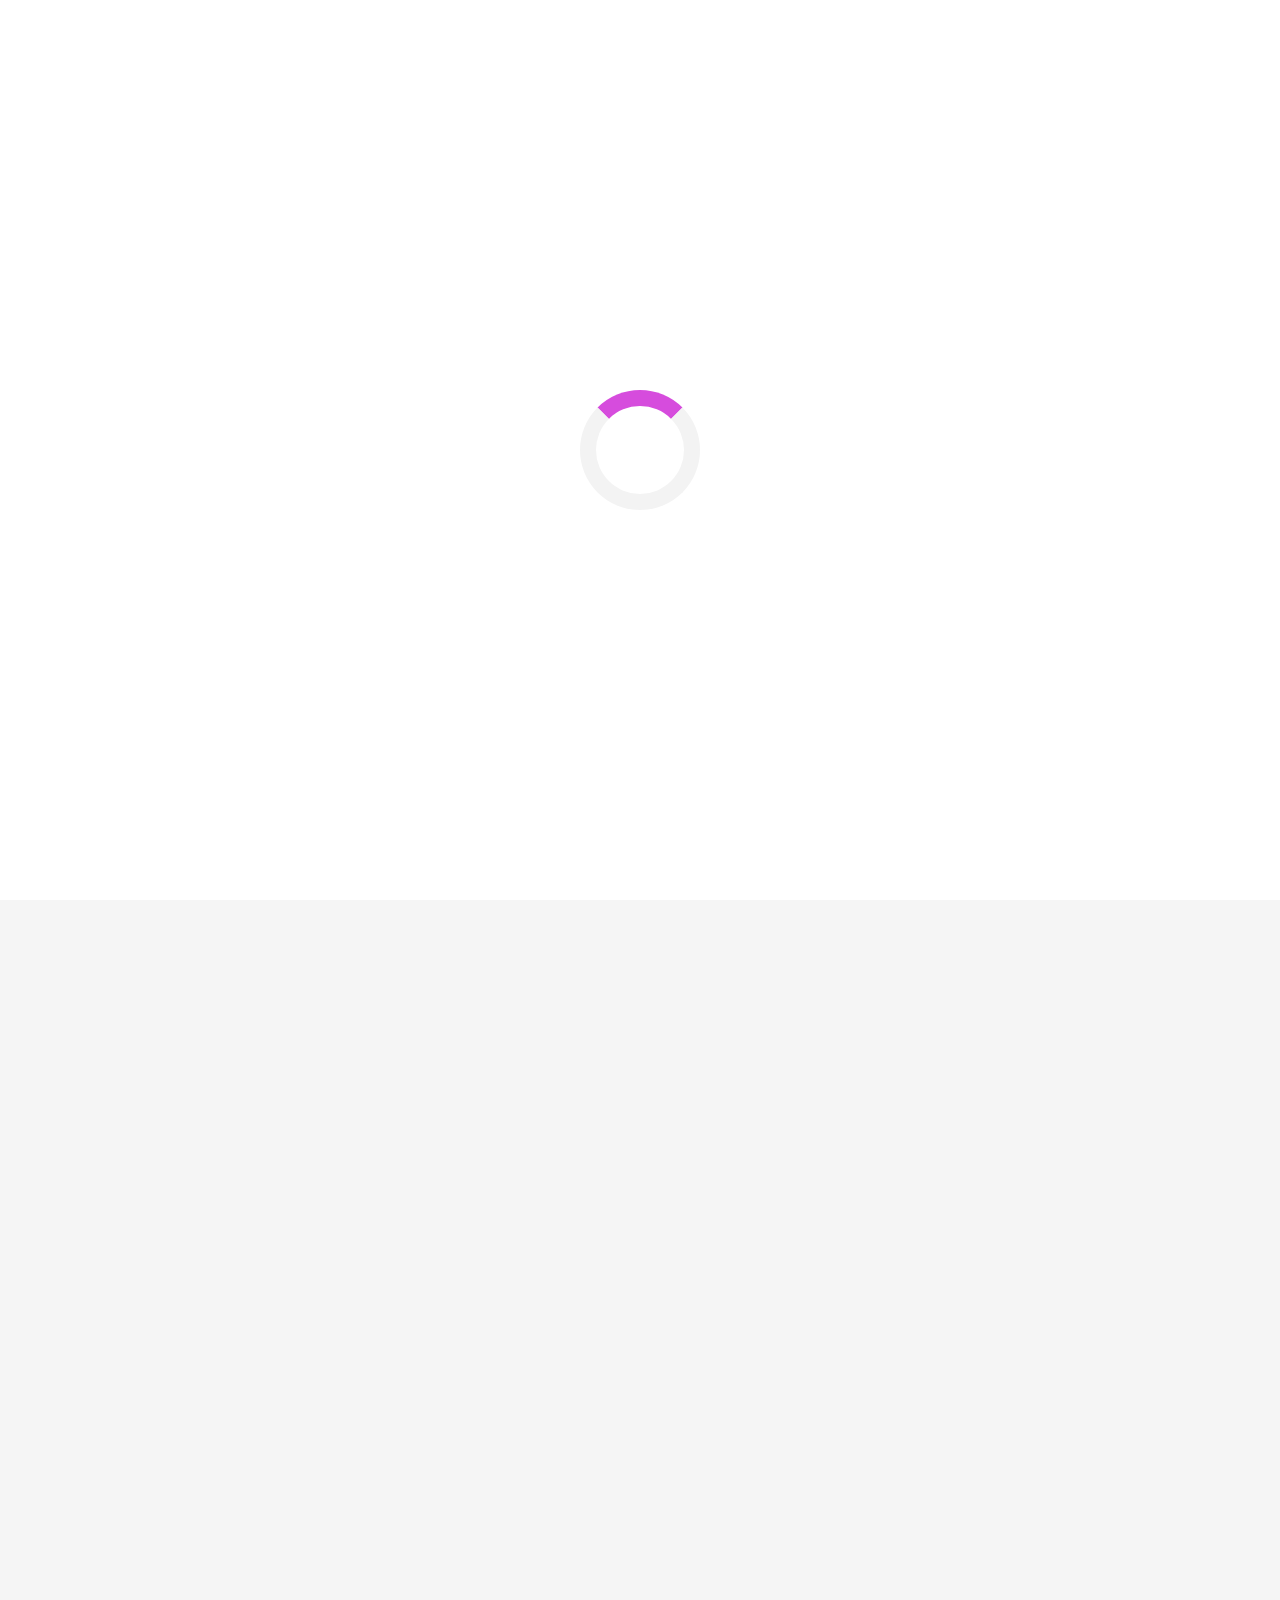
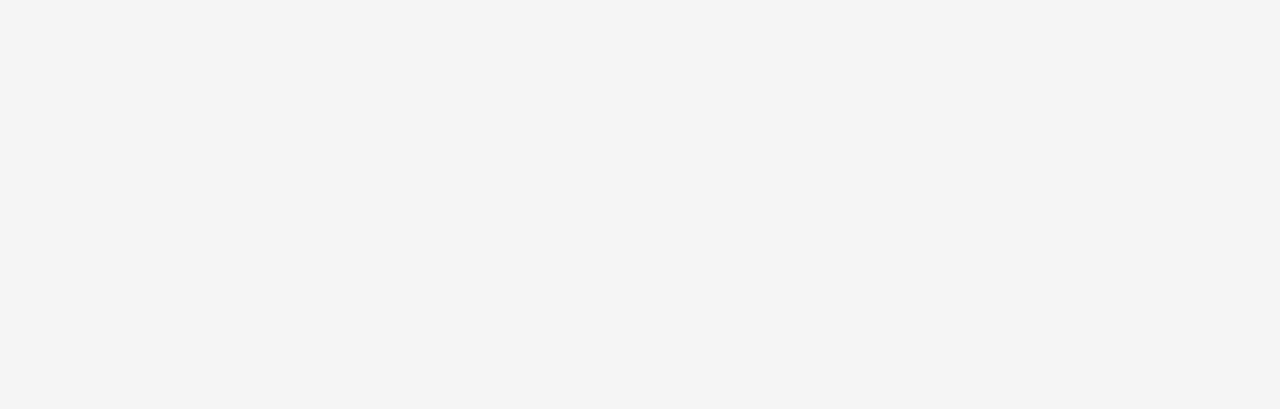
<file: index.html>
<!DOCTYPE html>
<html lang="en">
<head>
    <meta charset="UTF-8">
    <meta name="viewport" content="width=device-width, initial-scale=1.0">
    <link rel="stylesheet" href="./assets/css/style.css">
    <link rel="stylesheet" href="./assets/css/loader-styles.css">
    <title>OhMyFood</title>
    <link rel="stylesheet" href="https://cdnjs.cloudflare.com/ajax/libs/font-awesome/6.0.0-beta3/css/all.min.css">
    <link href="https://fonts.googleapis.com/icon?family=Material+Icons" rel="stylesheet">
    <link rel="stylesheet" href="https://fonts.googleapis.com/css2?family=Material+Symbols+Outlined:opsz,wght,FILL,GRAD@24,400,0,0">
    <link rel="apple-touch-icon" sizes="180x180" href="./assets/images/favicon_io%20(2)/apple-touch-icon.png">
    <link rel="icon" type="image/png" sizes="32x32" href="./assets/images/favicon_io%20(2)/favicon-32x32.png">
    <link rel="icon" type="image/png" sizes="16x16" href="./assets/images/favicon_io%20(2)/favicon-16x16.png">
    <link rel="manifest" href="./assets/images/favicon_io%20(2)/site.webmanifest">
</head>
<body class="loaded">
    <div class="loader-container">
        <div class="loader"></div>
    </div>
    <div class="main-content">
        <header>
            <h1>OhmyFood</h1>
        </header>
        <main>
            <div class="location">
                <i class="fas fa-map-marker-alt"></i>
                <span class="location-text">Paris, Belleville</span>
            </div>
            <section class="reservation">
                <h2 class="reservation">Réservez le menu qui <br>vous convient</h2>
                <p>Découvrez des restaurants d'exception, sélectionnés par nos soins.</p>
                <a href="#restaurants" class="explore-btn">Explorer nos restaurants</a>
            </section>
            <section class="fonctionnement">
                <h2>Fonctionnement</h2>
                <div class="buttons-container">
                    <button class="fonctionnement-btn">
                        <span class="num-icon">1</span>
                        <i class="material-icons icon">phone_iphone</i>
                        <span class="btn-text">Choisissez un restaurant</span>
                    </button>
                    <button class="fonctionnement-btn">
                        <span class="num-icon">2</span>
                        <i class="material-icons icon">format_list_bulleted</i>
                        <span class="btn-text">Composez votre menu</span>
                    </button>
                    <button class="fonctionnement-btn">
                        <span class="num-icon">3</span>
                        <i class="material-icons icon">storefront</i>
                        <span class="btn-text">Dégustez au restaurant</span>
                    </button>
                </div>
            </section>
            <section class="restaurants" id="restaurants">
                <h2>Restaurants</h2>
                <div class="cards">
                    <a href="./restaurants/menu1.html" class="card-link">
                        <div class="card">
                            <div class="new-badge">Nouveau</div>
                            <img src="./assets/images/restaurants/jay-wennington-N_Y88TWmGwA-unsplash.jpg" alt="Restaurant 1">
                            <div class="card-content">
                                <div class="text-container">
                                    <h3>La palette du goût</h3>
                                    <p>Ménilmontant</p>
                                </div>
                                <span class="like-icon"></span>
                            </div>
                        </div>
                    </a>
                    <a href="./restaurants/menu3.html" class="card-link">
                    <div class="card">
                        <div class="new-badge">Nouveau</div>
                        <img src="./assets/images/restaurants/stil-u2Lp8tXIcjw-unsplash.jpg" alt="Restaurant 2">
                        <div class="card-content">
                            <div class="text-container">
                                <h3>La note enchantée</h3>
                                <p>Charonne</p>
                            </div>
                            <span class="like-icon"></span>
                        </div>
                    </div>
                    </a>
                    <a href="./restaurants/menu4.html" class="card-link">
                    <div class="card">
                        <img src="./assets/images/restaurants/toa-heftiba-DQKerTsQwi0-unsplash.jpg" alt="Restaurant 1">
                        <div class="card-content">
                            <div class="text-container">
                                <h3>A la française</h3>
                                <p>Cité Rouge</p>
                            </div>
                            <span class="like-icon"></span>
                        </div>
                    </div>
                    </a>
                    <a href="./restaurants/menu2.html" class="card-link">
                    <div class="card">
                        <img src="./assets/images/restaurants/louis-hansel-shotsoflouis-qNBGVyOCY8Q-unsplash.jpg" alt="Restaurant 1">
                        <div class="card-content">
                            <div class="text-container">
                                <h3>Le dèlice des sens</h3>
                                <p>Folie-Méricourt</p>
                            </div>
                            <span class="like-icon"></span>
                        </div>
                    </div>
                    </a>
                </div>
            </section>
        </main>
        <footer class="site-footer">
            <h4>ohmyfood</h4>
            <div class="footer-links">
                <div class="footer-link">
                    <span class="material-symbols-outlined">restaurant</span>
                    <a href="#">Proposer un restaurant</a>
                </div>
                <div class="footer-link">
                    <span class="material-symbols-outlined">handshake</span>
                    <a href="#">Devenir partenaire</a>
                </div>
                <a href="#">Mentions légales</a>
                <a href="mailto:contact@ohmyfood.com">Contact</a>
            </div>
        </footer>
    </div>
</body>
</html>
</file>
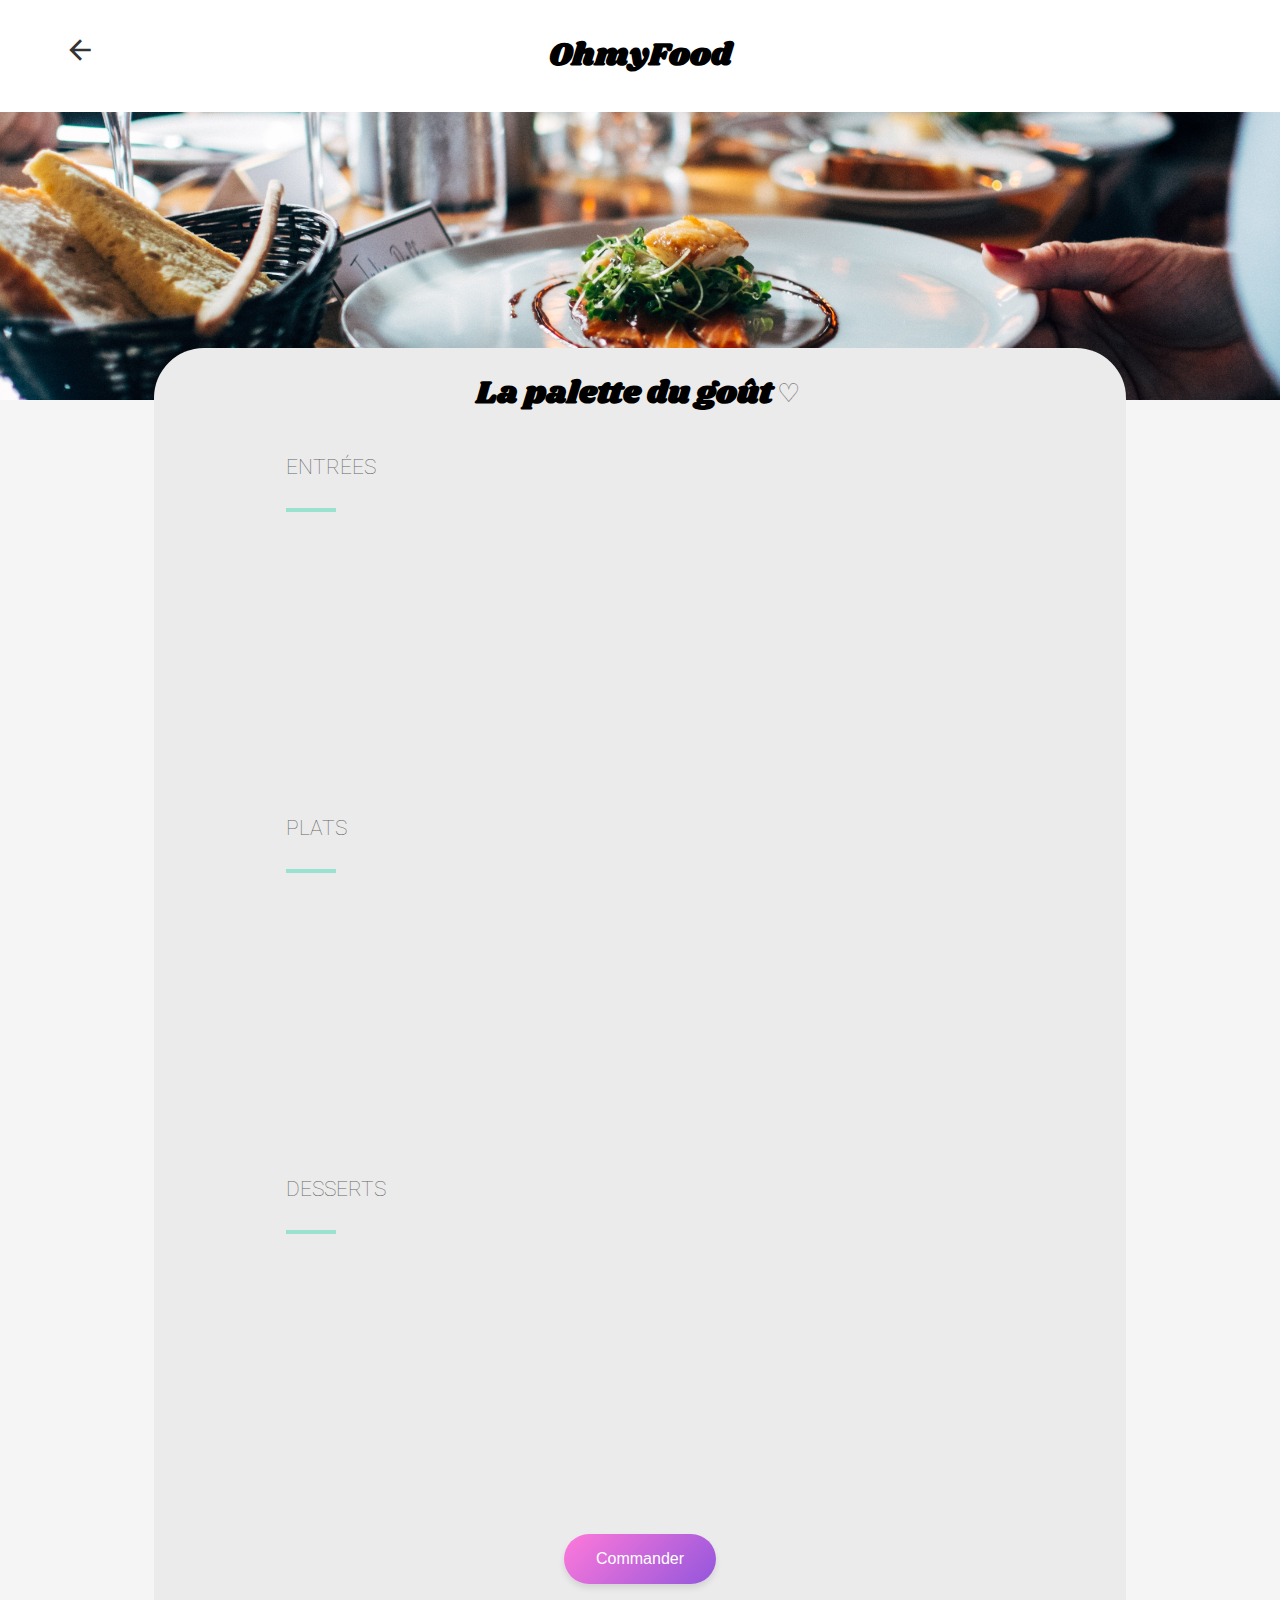
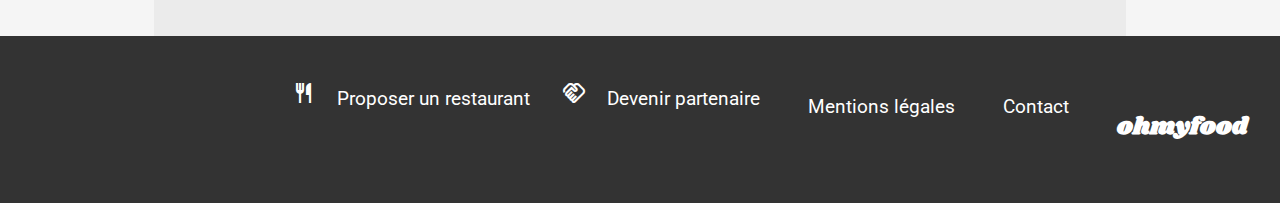
<file: restaurants/menu1.html>
<!DOCTYPE html>
<html lang="en">
<head>
    <meta charset="UTF-8">
    <meta name="viewport" content="width=device-width, initial-scale=1.0">
    <link rel="stylesheet" href="../assets/css/menu-styles.css">
    <title>OhMyFood - La palette du goût</title>
    <link rel="stylesheet" href="https://cdnjs.cloudflare.com/ajax/libs/font-awesome/6.0.0-beta3/css/all.min.css">
    <link href="https://fonts.googleapis.com/icon?family=Material+Icons" rel="stylesheet">
    <link rel="stylesheet" href="https://fonts.googleapis.com/css2?family=Material+Symbols+Outlined:opsz,wght,FILL,GRAD@24,400,0,0">
    <link rel="apple-touch-icon" sizes="180x180" href="../assets/images/favicon_io%20(2)/apple-touch-icon.png">
    <link rel="icon" type="image/png" sizes="32x32" href="../assets/images/favicon_io%20(2)/favicon-32x32.png">
    <link rel="icon" type="image/png" sizes="16x16" href="../assets/images/favicon_io%20(2)/favicon-16x16.png">
    <link rel="manifest" href="../assets/images/favicon_io%20(2)/site.webmanifest">
</head>
<body>
    <header class="header-container">
        <a href="../index.html" class="back-arrow">
            <span class="material-icons">arrow_back</span>
        </a>
        <h1>OhmyFood</h1>
    </header>
    <main>
        <div class="image-menu">
            <img src="../assets/images/restaurants/jay-wennington-N_Y88TWmGwA-unsplash.jpg" alt="Restaurant 2">
        </div>
        <section class="menu-section">
            <div class="title">
                <h2>La palette du goût</h2>
                <span class="like-icon"></span>
            </div>
            <!-- Entrées -->
            <section class="menu-category">
                <h3>Entrées</h3>
                <div class="underline"></div>
                <div class="menu-items">
                    <div class="menu-item">
                        <div class="menu-description">
                            <h4 class="item-title">Fricassée d'escargots</h4>
                            <p class="item-description">Au piment d'Espelette</p>
                        </div>
                        <p class="item-price">25€</p>
                        <div class="box-check">
                            <i class="fas fa-check"></i>
                        </div>
                    </div>
                    <div class="menu-item">
                        <div class="menu-description">
                            <h4 class="item-title">Foie gras de canard mi-cuit</h4>
                            <p class="item-description">Et ses copeaux de truffe noire</p>
                        </div>
                        <p class="item-price">35€</p>
                        <div class="box-check">
                            <i class="fas fa-check"></i>
                        </div>
                    </div>
                    <div class="menu-item">
                        <div class="menu-description">
                            <h4 class="item-title">Œuf au plat</h4>
                            <p class="item-description">Assaisonné à la truffe sur lit de caviar</p>
                        </div>
                        <p class="item-price">20€</p>
                        <div class="box-check">
                            <i class="fas fa-check"></i>
                        </div>
                    </div>
                </div>
            </section>
            
            <!-- Plats -->
            <section class="menu-category">
                <h3>Plats</h3>
                <div class="underline"></div>
                <div class="menu-items">
                    <div class="menu-item">
                        <div class="menu-description">
                            <h4 class="item-title">Filet de bœuf aux herbes</h4>
                            <p class="item-description">Accompagné de sa ribambelle de légumes</p>
                        </div>
                        <p class="item-price">40€</p>
                        <div class="box-check">
                            <i class="fas fa-check"></i>
                        </div>
                    </div>
                    <div class="menu-item">
                        <div class="menu-description">
                            <h4 class="item-title">Parmentier de queue de bœuf</h4>
                            <p class="item-description">À la truffe noire sur sa purée de panais</p>
                        </div>
                        <p class="item-price">35€</p>
                        <div class="box-check">
                            <i class="fas fa-check"></i>
                        </div>
                    </div>
                    <div class="menu-item">
                        <div class="menu-description">
                            <h4 class="item-title">Filet de turbot</h4>
                            <p class="item-description">Aux agrumes</p>
                        </div>
                        <p class="item-price">44€</p>
                        <div class="box-check">
                            <i class="fas fa-check"></i>
                        </div>
                    </div>
                </div>
            </section>
            
            <!-- Desserts -->
            <section class="menu-category">
                <h3>Desserts</h3>
                <div class="underline"></div>
                <div class="menu-items">
                    <div class="menu-item">
                        <div class="menu-description">
                            <h4 class="item-title">Paris-Brest</h4>
                            <p class="item-description">Revisité</p>
                        </div>
                        <p class="item-price">18€</p>
                        <div class="box-check">
                            <i class="fas fa-check"></i>
                        </div>
                    </div>
                    <div class="menu-item">
                        <div class="menu-description">
                            <h4 class="item-title">Macaron au chocolat d'exception</h4>
                            <p class="item-description">Et glace à la vanille de Madagascar</p>
                        </div>
                        <p class="item-price">22€</p>
                        <div class="box-check">
                            <i class="fas fa-check"></i>
                        </div>
                    </div>
                    <div class="menu-item">
                        <div class="menu-description">
                            <h4 class="item-title">Mousse au chocolat</h4>
                            <p class="item-description">Au piment d'Espelette et à la truffe noire</p>
                        </div>
                        <p class="item-price">23€</p>
                        <div class="box-check">
                            <i class="fas fa-check"></i>
                        </div>
                    </div>
                </div>
            </section>
            <div class="button-comand">
                <button class="explore-btn">Commander</button>
            </div>
        </section>
    </main>
    <footer class="site-footer">
        <h4>ohmyfood</h4>
        <div class="footer-links">
            <div class="footer-link">
                <span class="material-symbols-outlined">restaurant</span>
                <a href="#">Proposer un restaurant</a>
            </div>
            <div class="footer-link">
                <span class="material-symbols-outlined">handshake</span>
                <a href="#">Devenir partenaire</a>
            </div>
            <a href="#">Mentions légales</a>
            <a href="mailto:contact@ohmyfood.com">Contact</a>
        </div>
    </footer>
</body>
</html>
</file>
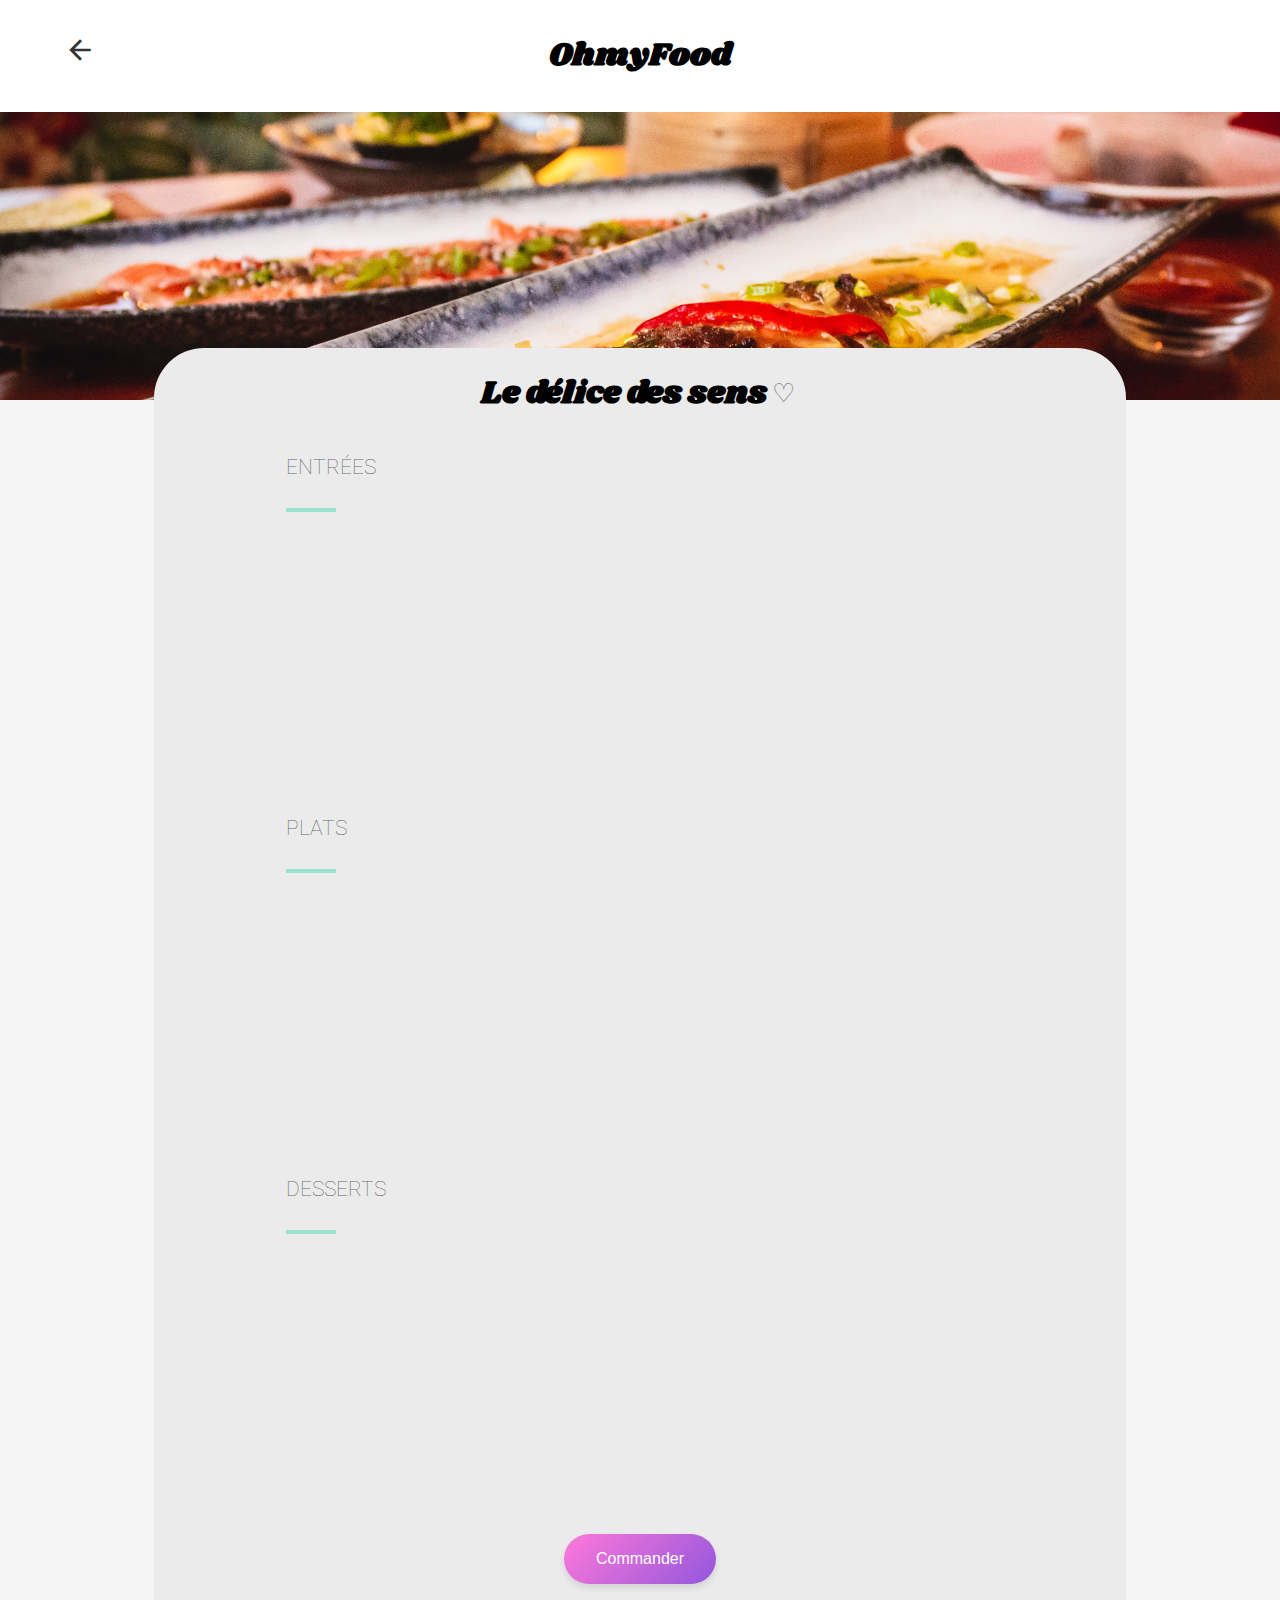
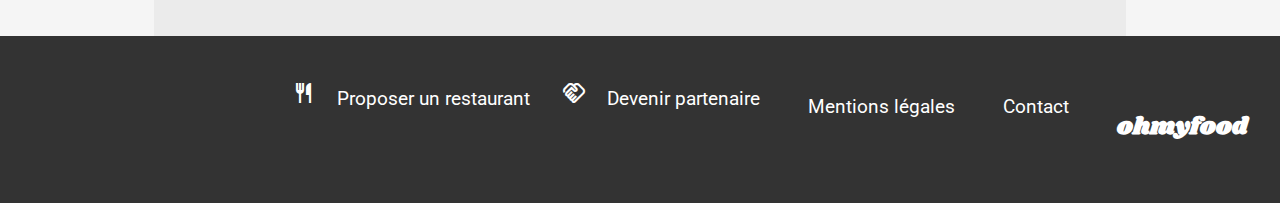
<file: restaurants/menu2.html>
<!DOCTYPE html>
<html lang="en">
<head>
    <meta charset="UTF-8">
    <meta name="viewport" content="width=device-width, initial-scale=1.0">
    <link rel="stylesheet" href="../assets/css/menu-styles.css">
    <title>OhMyFood - Le délice des sens</title>
    <link rel="stylesheet" href="https://cdnjs.cloudflare.com/ajax/libs/font-awesome/6.0.0-beta3/css/all.min.css">
    <link href="https://fonts.googleapis.com/icon?family=Material+Icons" rel="stylesheet">
    <link rel="stylesheet" href="https://fonts.googleapis.com/css2?family=Material+Symbols+Outlined:opsz,wght,FILL,GRAD@24,400,0,0">
    <link rel="apple-touch-icon" sizes="180x180" href="../assets/images/favicon_io%20(2)/apple-touch-icon.png">
    <link rel="icon" type="image/png" sizes="32x32" href="../assets/images/favicon_io%20(2)/favicon-32x32.png">
    <link rel="icon" type="image/png" sizes="16x16" href="../assets/images/favicon_io%20(2)/favicon-16x16.png">
    <link rel="manifest" href="../assets/images/favicon_io%20(2)/site.webmanifest">
</head>
<body>
    <header class="header-container">
        <a href="../index.html" class="back-arrow">
            <span class="material-icons">arrow_back</span>
        </a>
        <h1>OhmyFood</h1>
    </header>
    <main>
        <div class="image-menu">
            <img src="../assets/images/restaurants/louis-hansel-shotsoflouis-qNBGVyOCY8Q-unsplash.jpg" alt="Restaurant 2">
        </div>
        <section class="menu-section">
            <div class="title">
                <h2>Le délice des sens</h2>
                <span class="like-icon"></span>
            </div>
            <!-- Entrées -->
            <section class="menu-category">
                <h3>Entrées</h3>
                <div class="underline"></div>
                <div class="menu-items">
                    <div class="menu-item">
                        <div class="menu-description">
                            <h4 class="item-title">Tartare de thon</h4>
                            <p class="item-description">Assaisonné au yuzu</p>
                        </div>
                        <p class="item-price">25€</p>
                        <div class="box-check">
                            <i class="fas fa-check"></i>
                        </div>
                    </div>
                    <div class="menu-item">
                        <div class="menu-description">
                            <h4 class="item-title">Bouchée de homard croustillant</h4>
                            <p class="item-description">Et sa farandole de petits légumes</p>
                        </div>
                        <p class="item-price">35€</p>
                        <div class="box-check">
                            <i class="fas fa-check"></i>
                        </div>
                    </div>
                    <div class="menu-item">
                        <div class="menu-description">
                            <h4 class="item-title">Velouté de cèpes</h4>
                            <p class="item-description">Aux truffes</p>
                        </div>
                        <p class="item-price">20€</p>
                        <div class="box-check">
                            <i class="fas fa-check"></i>
                        </div>
                    </div>
                </div>
            </section>
            
            <!-- Plats -->
            <section class="menu-category">
                <h3>Plats</h3>
                <div class="underline"></div>
                <div class="menu-items">
                    <div class="menu-item">
                        <div class="menu-description">
                            <h4 class="item-title">Poulet rôti aux herbes de Provence</h4>
                            <p class="item-description">Et sa crème de truffe</p>
                        </div>
                        <p class="item-price">40€</p>
                        <div class="box-check">
                            <i class="fas fa-check"></i>
                        </div>
                    </div>
                    <div class="menu-item">
                        <div class="menu-description">
                            <h4 class="item-title">Langouste rôtie</h4>
                            <p class="item-description">Et ses légumes de saison</p>
                        </div>
                        <p class="item-price">35€</p>
                        <div class="box-check">
                            <i class="fas fa-check"></i>
                        </div>
                    </div>
                    <div class="menu-item">
                        <div class="menu-description">
                            <h4 class="item-title">Côte de bœuf Angus</h4>
                            <p class="item-description">Et sa purée de panais</p>
                        </div>
                        <p class="item-price">44€</p>
                        <div class="box-check">
                            <i class="fas fa-check"></i>
                        </div>
                    </div>
                </div>
            </section>
            
            <!-- Desserts -->
            <section class="menu-category">
                <h3>Desserts</h3>
                <div class="underline"></div>
                <div class="menu-items">
                    <div class="menu-item">
                        <div class="menu-description">
                            <h4 class="item-title">Farandole de desserts</h4>
                            <p class="item-description">Du chef</p>
                        </div>
                        <p class="item-price">18€</p>
                        <div class="box-check">
                            <i class="fas fa-check"></i>
                        </div>
                    </div>
                    <div class="menu-item">
                        <div class="menu-description">
                            <h4 class="item-title">Crème brulée</h4>
                            <p class="item-description">Revisitée</p>
                        </div>
                        <p class="item-price">22€</p>
                        <div class="box-check">
                            <i class="fas fa-check"></i>
                        </div>
                    </div>
                    <div class="menu-item">
                        <div class="menu-description">
                            <h4 class="item-title">Tiramisu</h4>
                            <p class="item-description">À la noisette</p>
                        </div>
                        <p class="item-price">23€</p>
                        <div class="box-check">
                            <i class="fas fa-check"></i>
                        </div>
                    </div>
                </div>
            </section>
            <div class="button-comand">
                <button class="explore-btn">Commander</button>
            </div>
        </section>
    </main>
    <footer class="site-footer">
        <h4>ohmyfood</h4>
        <div class="footer-links">
            <div class="footer-link">
                <span class="material-symbols-outlined">restaurant</span>
                <a href="#">Proposer un restaurant</a>
            </div>
            <div class="footer-link">
                <span class="material-symbols-outlined">handshake</span>
                <a href="#">Devenir partenaire</a>
            </div>
            <a href="#">Mentions légales</a>
            <a href="mailto:contact@ohmyfood.com">Contact</a>
        </div>
    </footer>
</body>
</html>
</file>
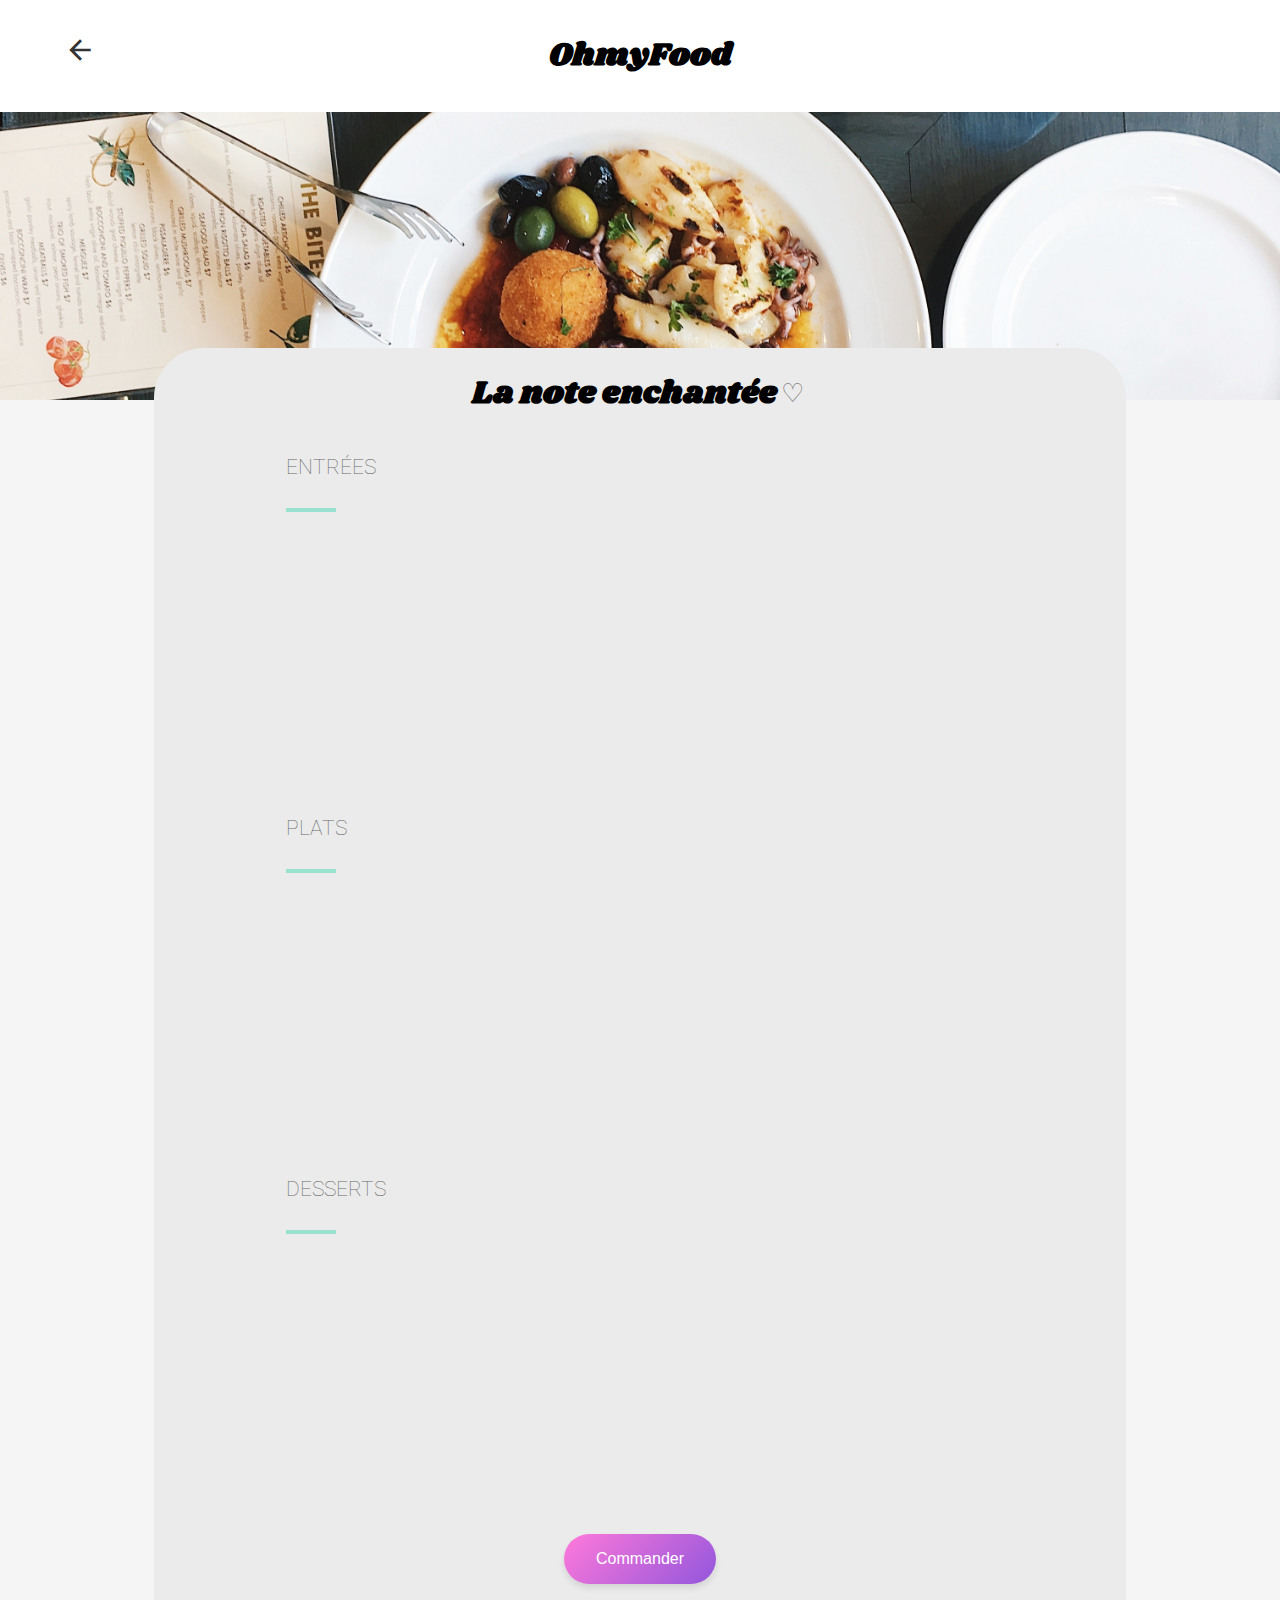
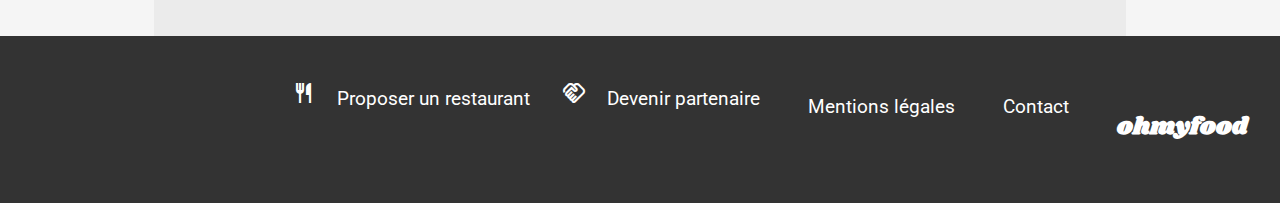
<file: restaurants/menu3.html>
<!DOCTYPE html>
<html lang="en">
<head>
    <meta charset="UTF-8">
    <meta name="viewport" content="width=device-width, initial-scale=1.0">
    <link rel="stylesheet" href="../assets/css/menu-styles.css">
    <title>OhMyFood - La note enchantée</title>
    <link rel="stylesheet" href="https://cdnjs.cloudflare.com/ajax/libs/font-awesome/6.0.0-beta3/css/all.min.css">
    <link href="https://fonts.googleapis.com/icon?family=Material+Icons" rel="stylesheet">
    <link rel="stylesheet" href="https://fonts.googleapis.com/css2?family=Material+Symbols+Outlined:opsz,wght,FILL,GRAD@24,400,0,0">
    <link rel="apple-touch-icon" sizes="180x180" href="../assets/images/favicon_io%20(2)/apple-touch-icon.png">
    <link rel="icon" type="image/png" sizes="32x32" href="../assets/images/favicon_io%20(2)/favicon-32x32.png">
    <link rel="icon" type="image/png" sizes="16x16" href="../assets/images/favicon_io%20(2)/favicon-16x16.png">
    <link rel="manifest" href="../assets/images/favicon_io%20(2)/site.webmanifest">
</head>
<body>
    <header class="header-container">
        <a href="../index.html" class="back-arrow">
            <span class="material-icons">arrow_back</span>
        </a>
        <h1>OhmyFood</h1>
    </header>
    <main>
        <div class="image-menu">
            <img src="../assets/images/restaurants/stil-u2Lp8tXIcjw-unsplash.jpg" alt="Restaurant 3">
        </div>
        <section class="menu-section">
            <div class="title">
                <h2>La note enchantée</h2>
                <span class="like-icon"></span>
            </div>
            <!-- Entrées -->
            <section class="menu-category">
                <h3>Entrées</h3>
                <div class="underline"></div>
                <div class="menu-items">
                    <div class="menu-item">
                        <div class="menu-description">
                            <h4 class="item-title">Ravioles de foie gras</h4>
                            <p class="item-description">Accompagnées de leur crème à la truffe</p>
                        </div>
                        <p class="item-price">25€</p>
                        <div class="box-check">
                            <i class="fas fa-check"></i>
                        </div>
                    </div>
                    <div class="menu-item">
                        <div class="menu-description">
                            <h4 class="item-title">Oeuf parfait</h4>
                            <p class="item-description">Et ses éclats de truffe noire</p>
                        </div>
                        <p class="item-price">35€</p>
                        <div class="box-check">
                            <i class="fas fa-check"></i>
                        </div>
                    </div>
                    <div class="menu-item">
                        <div class="menu-description">
                            <h4 class="item-title">Salade de langoustines</h4>
                            <p class="item-description">Sur lit de jeunes pousses</p>
                        </div>
                        <p class="item-price">20€</p>
                        <div class="box-check">
                            <i class="fas fa-check"></i>
                        </div>
                    </div>
                </div>
            </section>
            
            <!-- Plats -->
            <section class="menu-category">
                <h3>Plats</h3>
                <div class="underline"></div>
                <div class="menu-items">
                    <div class="menu-item">
                        <div class="menu-description">
                            <h4 class="item-title">Risotto aux cèpes</h4>
                            <p class="item-description">Parfumé à l'huile de truffe</p>
                        </div>
                        <p class="item-price">40€</p>
                        <div class="box-check">
                            <i class="fas fa-check"></i>
                        </div>
                    </div>
                    <div class="menu-item">
                        <div class="menu-description">
                            <h4 class="item-title">Lotte en croûte d'herbes</h4>
                            <p class="item-description">Servie avec une purée de carottes</p>
                        </div>
                        <p class="item-price">35€</p>
                        <div class="box-check">
                            <i class="fas fa-check"></i>
                        </div>
                    </div>
                    <div class="menu-item">
                        <div class="menu-description">
                            <h4 class="item-title">Magret de canard</h4>
                            <p class="item-description">Avec sa sauce au miel et thym</p>
                        </div>
                        <p class="item-price">44€</p>
                        <div class="box-check">
                            <i class="fas fa-check"></i>
                        </div>
                    </div>
                </div>
            </section>
            
            <!-- Desserts -->
            <section class="menu-category">
                <h3>Desserts</h3>
                <div class="underline"></div>
                <div class="menu-items">
                    <div class="menu-item">
                        <div class="menu-description">
                            <h4 class="item-title">Fondant au chocolat</h4>
                            <p class="item-description">Avec son cœur coulant</p>
                        </div>
                        <p class="item-price">18€</p>
                        <div class="box-check">
                            <i class="fas fa-check"></i>
                        </div>
                    </div>
                    <div class="menu-item">
                        <div class="menu-description">
                            <h4 class="item-title">Panna cotta aux fruits rouges</h4>
                            <p class="item-description">Et sa compotée de framboises</p>
                        </div>
                        <p class="item-price">22€</p>
                        <div class="box-check">
                            <i class="fas fa-check"></i>
                        </div>
                    </div>
                    <div class="menu-item">
                        <div class="menu-description">
                            <h4 class="item-title">Cheesecake au citron</h4>
                            <p class="item-description">Et son coulis de fruits exotiques</p>
                        </div>
                        <p class="item-price">23€</p>
                        <div class="box-check">
                            <i class="fas fa-check"></i>
                        </div>
                    </div>
                </div>
            </section>
            <div class="button-comand">
                <button class="explore-btn">Commander</button>
            </div>
        </section>
    </main>
    <footer class="site-footer">
        <h4>ohmyfood</h4>
        <div class="footer-links">
            <div class="footer-link">
                <span class="material-symbols-outlined">restaurant</span>
                <a href="#">Proposer un restaurant</a>
            </div>
            <div class="footer-link">
                <span class="material-symbols-outlined">handshake</span>
                <a href="#">Devenir partenaire</a>
            </div>
            <a href="#">Mentions légales</a>
            <a href="mailto:contact@ohmyfood.com">Contact</a>
        </div>
    </footer>
</body>
</html>
</file>
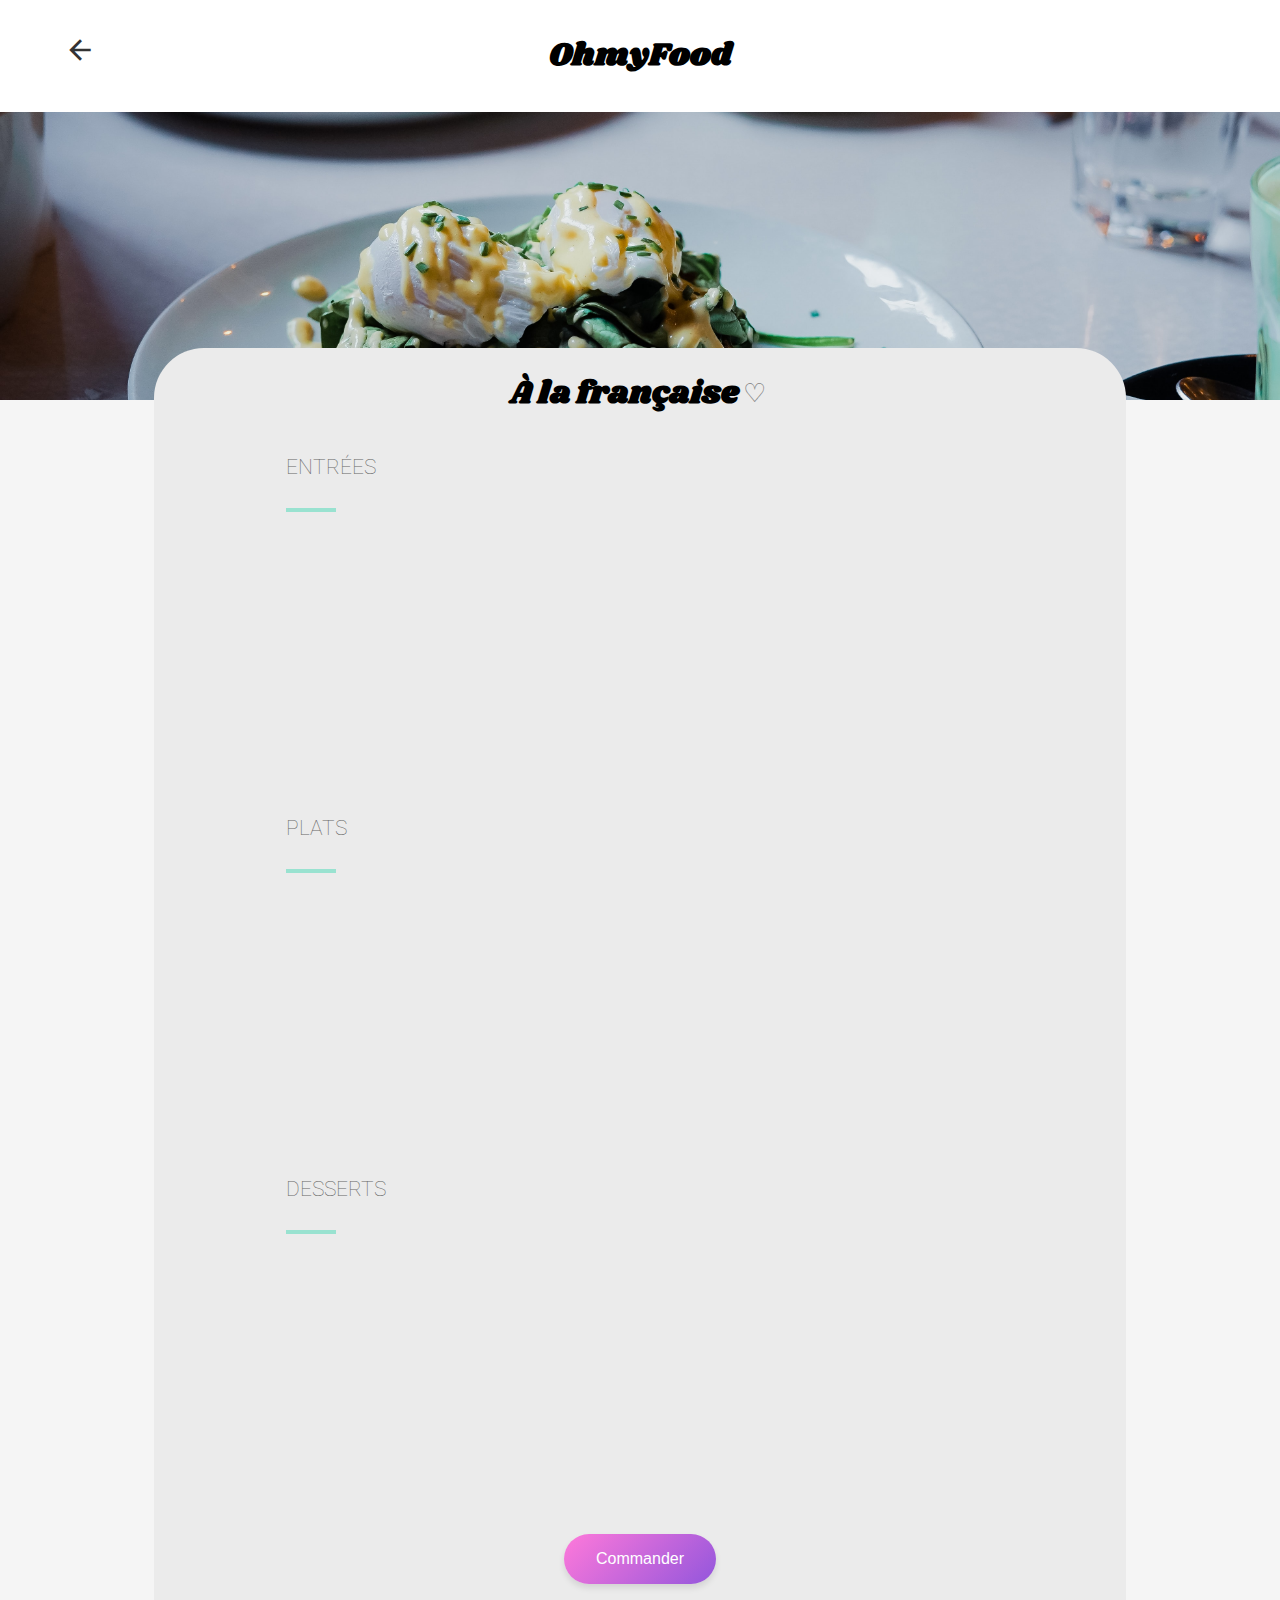
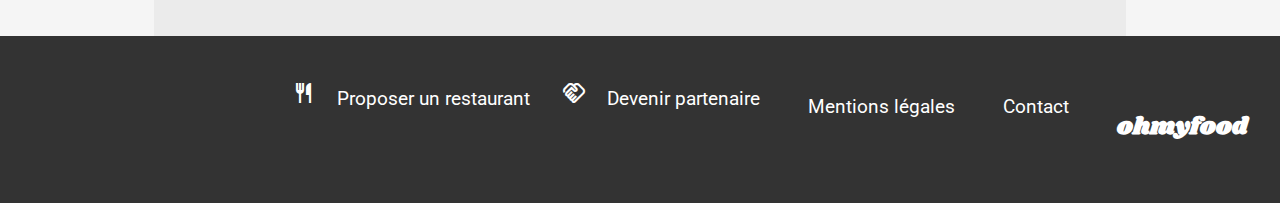
<file: restaurants/menu4.html>
<!DOCTYPE html>
<html lang="fr">
<head>
    <meta charset="UTF-8">
    <meta name="viewport" content="width=device-width, initial-scale=1.0">
    <link rel="stylesheet" href="../assets/css/menu-styles.css">
    <title>OhMyFood - À la française</title>
    <link rel="stylesheet" href="https://cdnjs.cloudflare.com/ajax/libs/font-awesome/6.0.0-beta3/css/all.min.css">
    <link href="https://fonts.googleapis.com/icon?family=Material+Icons" rel="stylesheet">
    <link rel="stylesheet" href="https://fonts.googleapis.com/css2?family=Material+Symbols+Outlined:opsz,wght,FILL,GRAD@24,400,0,0">
    <link rel="apple-touch-icon" sizes="180x180" href="../assets/images/favicon_io%20(2)/apple-touch-icon.png">
    <link rel="icon" type="image/png" sizes="32x32" href="../assets/images/favicon_io%20(2)/favicon-32x32.png">
    <link rel="icon" type="image/png" sizes="16x16" href="../assets/images/favicon_io%20(2)/favicon-16x16.png">
    <link rel="manifest" href="../assets/images/favicon_io%20(2)/site.webmanifest">
</head>
<body>
    <header class="header-container">
        <a href="../index.html" class="back-arrow">
            <span class="material-icons">arrow_back</span>
        </a>
        <h1>OhmyFood</h1>
    </header>
    <main>
        <div class="image-menu">
            <img src="../assets/images/restaurants/toa-heftiba-DQKerTsQwi0-unsplash.jpg" alt="Restaurant 4">
        </div>
        <section class="menu-section">
            <div class="title">
                <h2>À la française</h2>
                <span class="like-icon"></span>
            </div>
            <!-- Entrées -->
            <section class="menu-category">
                <h3>Entrées</h3>
                <div class="underline"></div>
                <div class="menu-items">
                    <div class="menu-item">
                        <div class="menu-description">
                            <h4 class="item-title">Tartare de poulpe acidulé</h4>
                            <p class="item-description">Aux zestes d'orange</p>
                        </div>
                        <p class="item-price">25€</p>
                        <div class="box-check">
                            <i class="fas fa-check"></i>
                        </div>
                    </div>
                    <div class="menu-item">
                        <div class="menu-description">
                            <h4 class="item-title">Velouté de légumes d'antan</h4>
                            <p class="item-description">Carotte, panais, topinambour</p>
                        </div>
                        <p class="item-price">35€</p>
                        <div class="box-check">
                            <i class="fas fa-check"></i>
                        </div>
                    </div>
                    <div class="menu-item">
                        <div class="menu-description">
                            <h4 class="item-title">Soupe à l'oignon</h4>
                            <p class="item-description">Revisitée</p>
                        </div>
                        <p class="item-price">20€</p>
                        <div class="box-check">
                            <i class="fas fa-check"></i>
                        </div>
                    </div>
                </div>
            </section>
            
            <!-- Plats -->
            <section class="menu-category">
                <h3>Plats</h3>
                <div class="underline"></div>
                <div class="menu-items">
                    <div class="menu-item">
                        <div class="menu-description">
                            <h4 class="item-title">Coquilles Saint-Jacques</h4>
                            <p class="item-description">Accompagnées d'une purée de panais</p>
                        </div>
                        <p class="item-price">40€</p>
                        <div class="box-check">
                            <i class="fas fa-check"></i>
                        </div>
                    </div>
                    <div class="menu-item">
                        <div class="menu-description">
                            <h4 class="item-title">Magret de canard</h4>
                            <p class="item-description">Et parmentier de pommes de terre</p>
                        </div>
                        <p class="item-price">35€</p>
                        <div class="box-check">
                            <i class="fas fa-check"></i>
                        </div>
                    </div>
                    <div class="menu-item">
                        <div class="menu-description">
                            <h4 class="item-title">Pigeonneau d’Ille-et-Vilaine</h4>
                            <p class="item-description">Sur son lit de gnocchis aux légumes</p>
                        </div>
                        <p class="item-price">44€</p>
                        <div class="box-check">
                            <i class="fas fa-check"></i>
                        </div>
                    </div>
                </div>
            </section>
            
            <!-- Desserts -->
            <section class="menu-category">
                <h3>Desserts</h3>
                <div class="underline"></div>
                <div class="menu-items">
                    <div class="menu-item">
                        <div class="menu-description">
                            <h4 class="item-title">Pétales de violettes glacés</h4>
                            <p class="item-description">Et purée de noisettes</p>
                        </div>
                        <p class="item-price">18€</p>
                        <div class="box-check">
                            <i class="fas fa-check"></i>
                        </div>
                    </div>
                    <div class="menu-item">
                        <div class="menu-description">
                            <h4 class="item-title">Fondant au chocolat</h4>
                            <p class="item-description">Revisité</p>
                        </div>
                        <p class="item-price">22€</p>
                        <div class="box-check">
                            <i class="fas fa-check"></i>
                        </div>
                    </div>
                    <div class="menu-item">
                        <div class="menu-description">
                            <h4 class="item-title">Millefeuille croustillant</h4>
                            <p class="item-description">Myrtilles et pâte d’amande</p>
                        </div>
                        <p class="item-price">23€</p>
                        <div class="box-check">
                            <i class="fas fa-check"></i>
                        </div>
                    </div>
                </div>
            </section>
            <div class="button-comand">
                <button class="explore-btn">Commander</button>
            </div>
        </section>
    </main>
    <footer class="site-footer">
        <h4>ohmyfood</h4>
        <div class="footer-links">
            <div class="footer-link">
                <span class="material-symbols-outlined">restaurant</span>
                <a href="#">Proposer un restaurant</a>
            </div>
            <div class="footer-link">
                <span class="material-symbols-outlined">handshake</span>
                <a href="#">Devenir partenaire</a>
            </div>
            <a href="#">Mentions légales</a>
            <a href="mailto:contact@ohmyfood.com">Contact</a>
        </div>
    </footer>
</body>
</html>
</file>
<file: assets/css/style.css>
@charset "UTF-8";
/* Importation des polices */
@import url("https://fonts.googleapis.com/css2?family=Roboto:wght@400&family=Shrikhand&display=swap");
/* Fichier: _mixins.scss */
/* Fichier: _base.scss */
/* Reset */
* {
  margin: 0;
  padding: 0;
  box-sizing: border-box;
}

html {
  font-size: 16px; /* Base pour rem */
}

body {
  font-family: "Roboto", sans-serif; /* Utilise Roboto */
  background-color: #f5f5f5;
  color: #333;
  line-height: 1.6;
  margin: 0;
  padding: 0;
  /* Styles pour les tablettes */
  /* Styles pour les ordinateurs de bureau */
}
@media (min-width: 768px) {
  body {
    padding: 2rem;
  }
}
@media (min-width: 1024px) {
  body {
    padding: 3rem;
  }
}

/* Titres */
h1 {
  font-family: "Shrikhand", cursive;
  margin-top: 0;
  margin-bottom: 1rem;
  /* Styles pour les tablettes */
  /* Styles pour les ordinateurs de bureau */
}
@media (min-width: 768px) {
  h1 {
    padding: 2rem;
  }
}
@media (min-width: 1024px) {
  h1 {
    padding: 3rem;
  }
}

h2 {
  font-family: "Roboto", sans-serif;
}

/* Liens */
a {
  text-decoration: none;
  transition: color 0.2s ease;
  /* Styles pour les tablettes */
  /* Styles pour les ordinateurs de bureau */
}
a:hover {
  color: #99E2D0;
  text-decoration: underline;
}
@media (min-width: 768px) {
  a {
    padding: 2rem;
  }
}
@media (min-width: 1024px) {
  a {
    padding: 3rem;
  }
}

/* Classes de couleur */
.primary-background {
  color: black;
}

.secondary-background {
  color: black;
}

.tertiary-background {
  background-color: #99E2D0;
  color: white;
}

/* Styles pour les tablettes */
@media (min-width: 768px) {
  body {
    padding: 0rem;
  }
  h1, h2, h3, h4, h5, h6 {
    margin-bottom: 1.5rem;
  }
  a {
    font-size: 1.1rem;
  }
  header h1 {
    font-size: 2.5rem;
  }
}
/* Styles pour les ordinateurs de bureau */
@media (min-width: 1024px) {
  body {
    padding: 0rem;
  }
  a {
    font-size: 1.2rem;
  }
  .menu-section {
    margin-left: 12%;
    margin-right: 12%;
  }
  .menu-section .menu-category {
    margin-left: 12%;
    margin-right: 12%;
  }
  .menu-section .title {
    display: flex;
    justify-content: center;
  }
  header {
    height: 7rem;
  }
  h1 {
    display: flex;
    justify-content: center;
    align-items: center;
  }
  .reservation h2 {
    padding: 0rem;
    font-size: 2.9rem;
  }
  h2.reservation br {
    display: none;
  }
  .fonctionnement .buttons-container {
    display: flex;
    flex-direction: row;
    align-items: center;
    justify-content: center;
  }
  .fonctionnement h2 {
    margin-left: 5rem;
    margin-bottom: 0rem;
    font-size: 1.8rem;
  }
  .restaurants h2 {
    font-size: 1.8rem;
    margin-left: 5rem;
  }
  .restaurants .cards {
    display: grid;
    grid-template-columns: repeat(2, 1fr); /* Deux colonnes */
    grid-gap: 1rem;
    padding: 2rem;
  }
  .restaurants .cards .card-link {
    text-decoration: none;
    color: inherit;
    display: block;
  }
  .restaurants .cards .card-link:hover {
    cursor: pointer; /* Affiche un curseur de pointeur sur le survol */
  }
  .restaurants .cards .card-link:hover .card {
    box-shadow: 0 4px 8px rgba(0, 0, 0, 0.1);
  }
  .site-footer {
    display: flex;
    flex-direction: row-reverse;
    justify-content: flex-start;
    align-items: flex-end;
    padding: 1rem;
    margin: 0;
  }
  .site-footer h4 {
    margin: 0;
    padding: 0;
  }
  .footer-links {
    display: flex;
    flex-direction: row;
    align-items: flex-end;
    justify-content: flex-end;
    gap: 1rem;
    margin: 0;
    padding: 0;
  }
  .footer-link {
    display: flex;
    align-items: baseline;
    gap: 0.5rem;
    margin: 0;
    padding: 0;
  }
  .footer-links a {
    padding: 1rem;
    display: flex;
    align-items: flex-end;
  }
}
header {
  display: flex;
  justify-content: center;
  padding: 1rem;
}

header h1 {
  font-family: "Shrikhand", cursive;
  color: black;
  font-size: 2rem;
  margin: 0;
}

.location {
  display: flex;
  justify-content: center;
  align-items: center;
  background-color: rgb(220, 220, 220);
  padding: 1rem;
  text-align: center;
  box-shadow: 0px 3px 8px rgba(0, 0, 0, 0.3);
}

.location .location-text {
  font-family: "Roboto", sans-serif; /* Police pour le texte */
  color: #333; /* Couleur du texte */
  font-size: 1.2rem; /* Taille du texte */
  margin-left: 30px;
}

.reservation {
  display: flex;
  flex-direction: column;
  justify-content: center;
  align-items: center;
  background-color: rgb(235, 235, 235);
  padding: 2rem;
  text-align: center;
  margin-top: 5px;
}

.reservation h2 {
  font-family: "Roboto", sans-serif;
  margin-bottom: 1rem;
  font-weight: bolder;
  -webkit-text-stroke: 0.7px black;
}

.reservation p {
  font-family: "Roboto", sans-serif;
  color: rgb(53, 53, 53);
  margin-bottom: 1.5rem;
  font-size: 20px;
}

.bold-h2 {
  font-weight: bold;
  -webkit-text-stroke: 1px black;
  line-height: 25px;
}

.explore-btn {
  background: linear-gradient(135deg, #FF79DA, #9356DC);
  border: none;
  padding: 1rem 2rem;
  font-size: 1rem;
  border-radius: 2rem;
  box-shadow: 0px 4px 6px rgba(0, 0, 0, 0.1);
  color: white;
  cursor: pointer;
  transition: transform 0.2s, box-shadow 0.2s;
  display: inline-block;
  text-align: center;
  text-decoration: none;
}

.explore-btn:hover {
  transform: translateY(-2px);
  box-shadow: 0px 6px 8px rgba(0, 0, 0, 0.15);
  text-decoration: none;
}

.fonctionnement {
  background-color: white;
  padding: 2rem;
}

.fonctionnement h2 {
  text-align: left;
  font-weight: bold;
  -webkit-text-stroke: 0.7px black;
}

.buttons-container {
  display: flex;
  flex-direction: column;
  align-items: center;
  gap: 2rem;
  padding: 2rem;
}

.fonctionnement-btn {
  background-color: rgb(235, 235, 235);
  color: #333;
  padding: 2rem;
  border: none;
  border-radius: 2rem;
  display: flex;
  align-items: center;
  gap: 2.2rem;
  font-size: 1rem;
  transition: transform 0.2s, box-shadow 0.2s;
  width: 24rem;
  box-shadow: 0px -2px 6px rgba(0, 0, 0, 0.1), 0px 8px 10px rgba(0, 0, 0, 0.1);
}
.fonctionnement-btn:hover {
  transform: translateY(-2px);
  box-shadow: 0px 6px 8px rgba(0, 0, 0, 0.15);
}
.fonctionnement-btn .icon {
  color: gray;
}
.fonctionnement-btn .btn-text {
  font-family: "Roboto", sans-serif;
  font-weight: 900;
  font-size: 1.3rem;
  color: #333;
}
.fonctionnement-btn:nth-child(3) .icon {
  color: #9356DC;
}

.num-icon {
  display: flex;
  align-items: center;
  justify-content: center;
  background-color: #9356DC;
  color: white;
  width: 1.5rem;
  height: 1.5rem;
  border-radius: 50%;
  font-size: 1rem;
  font-weight: lighter;
}

.fonctionnement-btn .num-icon {
  position: absolute;
  left: -0.7rem;
  transform: translateY(0%);
}

.fonctionnement-btn {
  position: relative;
  padding-left: 3.5rem;
}

.restaurants {
  padding: 2rem;
  background-color: rgb(235, 235, 235);
  text-align: center;
}
.restaurants h2 {
  text-align: left;
  font-weight: bold;
  -webkit-text-stroke: 0.5px black;
  margin-bottom: 20px;
}
.restaurants .card {
  background-color: white;
  border-radius: 1rem;
  margin-bottom: 1.5rem;
  display: flex;
  flex-direction: column;
  align-items: center;
  transition: box-shadow 0.3s ease-in-out;
  position: relative;
}
.restaurants .card img {
  width: 100%;
  height: 12rem;
  border-radius: 1rem;
  border-bottom-left-radius: 0rem;
  border-bottom-right-radius: 0rem;
  object-fit: cover;
}
.restaurants .card .new-badge {
  display: flex;
  position: absolute;
  top: 1rem;
  right: 1rem;
  background-color: #99E2D0;
  color: #008766;
  padding: 0.2rem 1rem;
  font-family: "Roboto", sans-serif;
  font-weight: bold;
  font-size: 1rem;
  border-radius: 0.2rem;
}
.restaurants .card .card-content {
  display: flex;
  justify-content: space-between;
  align-items: center;
  flex-direction: row;
  padding: 1rem;
  width: 100%;
}
.restaurants .card .card-content h3 {
  font-family: "Roboto", sans-serif;
  font-weight: bold;
  -webkit-text-stroke: 0.4px black;
}
.restaurants .card .card-content p {
  font-family: "Roboto", sans-serif;
  display: flex;
  flex-direction: row;
}
.restaurants .card .card-content .like-icon {
  position: relative;
  width: 2rem;
  height: 2rem;
  display: inline-flex;
  align-items: center;
  justify-content: center;
  cursor: pointer;
}
.restaurants .card .card-content .like-icon::before {
  content: "♡"; /* Cœur vide (♡) */
  font-size: 1.6rem;
  color: grey; /* Couleur initiale du cœur */
  position: absolute;
  top: 0;
  left: 0;
  right: 0;
  bottom: 0;
  display: flex;
  align-items: center;
  justify-content: center;
  transition: opacity 0.3s ease-in-out;
}
.restaurants .card .card-content .like-icon::after {
  content: "♥"; /* Cœur plein (♥) */
  font-size: 1.6rem;
  background: linear-gradient(45deg, #FF79DA, #9356DC); /* Dégradé */
  -webkit-background-clip: text;
  -webkit-text-fill-color: transparent;
  position: absolute;
  top: 0;
  left: 0;
  right: 0;
  bottom: 0;
  display: flex;
  align-items: center;
  justify-content: center;
  opacity: 0; /* Le cœur plein est caché initialement */
  transition: opacity 0.3s ease-in-out;
}
.restaurants .card .card-content .like-icon:hover::before {
  opacity: 0; /* Cache le cœur vide au survol */
}
.restaurants .card .card-content .like-icon:hover::after {
  opacity: 1; /* Affiche le cœur plein au survol */
}
.restaurants .card .text-container {
  display: flex;
  flex-direction: column;
}

.site-footer {
  background-color: #333; /* Gris foncé */
  color: white; /* Texte blanc */
  padding: 2rem;
  text-align: center;
  font-family: "Roboto", sans-serif;
}
.site-footer h4 {
  margin-bottom: 1.5rem;
  font-size: 1.5rem;
  font-family: "Shrikhand", cursive;
  display: flex;
  align-items: flex-start;
  margin-left: 2rem;
}
.site-footer .footer-links {
  margin-bottom: 2rem;
  margin-left: 2rem;
  font-size: 1.3rem;
}
.site-footer .footer-link {
  display: flex;
  justify-content: left;
  gap: 0.3rem; /* Espace entre l'icône et le texte */
  margin-bottom: 0.5rem;
}
.site-footer .footer-link .material-symbols-outlined {
  font-size: 1.5rem; /* Taille des icônes */
}
.site-footer a {
  display: flex;
  color: white;
  text-decoration: none;
}
.site-footer a:hover {
  text-decoration: underline;
}

.cards .card-link {
  text-decoration: none;
  color: inherit;
  display: block; /* Rend l'élément <a> comme un bloc */
}
.cards .card-link:hover {
  cursor: pointer;
}
.cards .card-link:hover .card {
  box-shadow: 0 4px 8px rgba(0, 0, 0, 0.1);
}

.loader-container {
  position: fixed;
  top: 0;
  left: 0;
  width: 100%;
  height: 100%;
  display: flex;
  align-items: center;
  justify-content: center;
  background-color: #fff;
  z-index: 9999;
  opacity: 1;
  visibility: visible;
  transition: opacity 0.5s ease, visibility 0.5s ease;
  animation: hideLoader 1s forwards; /* Animation pour cacher le loader après 2 secondes */
}

@keyframes hideLoader {
  0% {
    opacity: 1;
    visibility: visible;
  }
  100% {
    opacity: 0;
    visibility: hidden;
  }
}
.loader {
  border: 16px solid #f3f3f3;
  border-radius: 50%;
  border-top: 16px solid #d64cdd;
  width: 120px;
  height: 120px;
  animation: spin 1s linear infinite;
}

@keyframes spin {
  0% {
    transform: rotate(0deg);
  }
  100% {
    transform: rotate(360deg);
  }
}
body {
  overflow: hidden; /* Empêche le défilement pendant le chargement */
  height: 100vh;
}

body.loaded {
  overflow: auto; /* Réactive le défilement après le chargement */
  height: auto;
}

.main-content {
  opacity: 0;
  visibility: hidden;
  animation: showContent 0.5s ease 1s forwards; /* L'animation commence après 2 secondes */
}

@keyframes showContent {
  to {
    opacity: 1;
    visibility: visible;
  }
}

/*# sourceMappingURL=style.css.map */
</file>
<file: assets/css/loader-styles.css>
@charset "UTF-8";
.loader-container {
  position: fixed;
  top: 0;
  left: 0;
  width: 100%;
  height: 100%;
  display: flex;
  align-items: center;
  justify-content: center;
  background-color: #fff;
  z-index: 9999;
  opacity: 1;
  visibility: visible;
  transition: opacity 0.5s ease, visibility 0.5s ease;
  animation: hideLoader 1s forwards; /* Animation pour cacher le loader après 2 secondes */
}

@keyframes hideLoader {
  0% {
    opacity: 1;
    visibility: visible;
  }
  100% {
    opacity: 0;
    visibility: hidden;
  }
}
.loader {
  border: 16px solid #f3f3f3;
  border-radius: 50%;
  border-top: 16px solid #d64cdd;
  width: 120px;
  height: 120px;
  animation: spin 1s linear infinite;
}

@keyframes spin {
  0% {
    transform: rotate(0deg);
  }
  100% {
    transform: rotate(360deg);
  }
}
body {
  overflow: hidden; /* Empêche le défilement pendant le chargement */
  height: 100vh;
}

body.loaded {
  overflow: auto; /* Réactive le défilement après le chargement */
  height: auto;
}

.main-content {
  opacity: 0;
  visibility: hidden;
  animation: showContent 0.5s ease 1s forwards; /* L'animation commence après 2 secondes */
}

@keyframes showContent {
  to {
    opacity: 1;
    visibility: visible;
  }
}

/*# sourceMappingURL=loader-styles.css.map */
</file>
<file: assets/css/menu-styles.css>
@charset "UTF-8";
/* Fichier: _mixins.scss */
/* Fichier: _base.scss */
/* Reset */
@import url("https://fonts.googleapis.com/css2?family=Roboto:wght@400&family=Shrikhand&display=swap");
* {
  margin: 0;
  padding: 0;
  box-sizing: border-box;
}

html {
  font-size: 16px; /* Base pour rem */
}

body {
  font-family: "Roboto", sans-serif; /* Utilise Roboto */
  background-color: #f5f5f5;
  color: #333;
  line-height: 1.6;
  margin: 0;
  padding: 0;
  /* Styles pour les tablettes */
  /* Styles pour les ordinateurs de bureau */
}
@media (min-width: 768px) {
  body {
    padding: 2rem;
  }
}
@media (min-width: 1024px) {
  body {
    padding: 3rem;
  }
}

/* Titres */
h1 {
  font-family: "Shrikhand", cursive;
  margin-top: 0;
  margin-bottom: 1rem;
  /* Styles pour les tablettes */
  /* Styles pour les ordinateurs de bureau */
}
@media (min-width: 768px) {
  h1 {
    padding: 2rem;
  }
}
@media (min-width: 1024px) {
  h1 {
    padding: 3rem;
  }
}

h2 {
  font-family: "Roboto", sans-serif;
}

/* Liens */
a {
  text-decoration: none;
  transition: color 0.2s ease;
  /* Styles pour les tablettes */
  /* Styles pour les ordinateurs de bureau */
}
a:hover {
  color: #99E2D0;
  text-decoration: underline;
}
@media (min-width: 768px) {
  a {
    padding: 2rem;
  }
}
@media (min-width: 1024px) {
  a {
    padding: 3rem;
  }
}

/* Classes de couleur */
.primary-background {
  color: black;
}

.secondary-background {
  color: black;
}

.tertiary-background {
  background-color: #99E2D0;
  color: white;
}

/* Importation des polices */
/* Styles pour les tablettes */
@media (min-width: 768px) {
  body {
    padding: 0rem;
  }
  h1, h2, h3, h4, h5, h6 {
    margin-bottom: 1.5rem;
  }
  a {
    font-size: 1.1rem;
  }
  header h1 {
    font-size: 2.5rem;
  }
}
/* Styles pour les ordinateurs de bureau */
@media (min-width: 1024px) {
  body {
    padding: 0rem;
  }
  a {
    font-size: 1.2rem;
  }
  .menu-section {
    margin-left: 12%;
    margin-right: 12%;
  }
  .menu-section .menu-category {
    margin-left: 12%;
    margin-right: 12%;
  }
  .menu-section .title {
    display: flex;
    justify-content: center;
  }
  header {
    height: 7rem;
  }
  h1 {
    display: flex;
    justify-content: center;
    align-items: center;
  }
  .reservation h2 {
    padding: 0rem;
    font-size: 2.9rem;
  }
  h2.reservation br {
    display: none;
  }
  .fonctionnement .buttons-container {
    display: flex;
    flex-direction: row;
    align-items: center;
    justify-content: center;
  }
  .fonctionnement h2 {
    margin-left: 5rem;
    margin-bottom: 0rem;
    font-size: 1.8rem;
  }
  .restaurants h2 {
    font-size: 1.8rem;
    margin-left: 5rem;
  }
  .restaurants .cards {
    display: flex;
    flex-wrap: wrap;
    justify-content: space-around;
  }
  .restaurants .card {
    flex-basis: calc(40% - 1rem);
  }
  .site-footer {
    display: flex;
    flex-direction: row-reverse;
    justify-content: flex-start;
    align-items: flex-end;
    padding: 1rem;
    margin: 0;
  }
  .site-footer h4 {
    margin: 0;
    padding: 0;
  }
  .footer-links {
    display: flex;
    flex-direction: row;
    align-items: flex-end;
    justify-content: flex-end;
    gap: 1rem;
    margin: 0;
    padding: 0;
  }
  .footer-link {
    display: flex;
    align-items: baseline;
    gap: 0.5rem;
    margin: 0;
    padding: 0;
  }
  .footer-links a {
    padding: 1rem;
    display: flex;
    align-items: flex-end;
  }
}
header {
  display: flex;
  justify-content: center;
  padding: 1rem;
}

header h1 {
  font-family: "Shrikhand", cursive;
  color: black;
  font-size: 2rem;
  margin: 0;
}

/* Styles pour la section de localisation */
.location {
  display: flex;
  justify-content: center;
  align-items: center;
  background-color: rgb(220, 220, 220);
  padding: 1rem;
  text-align: center;
  box-shadow: 0px 3px 8px rgba(0, 0, 0, 0.3);
}

.location .location-text {
  font-family: "Roboto", sans-serif; /* Police pour le texte */
  color: #333; /* Couleur du texte */
  font-size: 1.2rem; /* Taille du texte */
  margin-left: 30px;
}

.reservation {
  display: flex;
  flex-direction: column;
  justify-content: center;
  align-items: center;
  background-color: rgb(235, 235, 235);
  padding: 2rem;
  text-align: center;
  margin-top: 5px;
}

.reservation h2 {
  font-family: "Roboto", sans-serif;
  margin-bottom: 1rem;
  font-weight: bolder;
  -webkit-text-stroke: 0.7px black;
}

.reservation p {
  font-family: "Roboto", sans-serif;
  color: rgb(53, 53, 53);
  margin-bottom: 1.5rem;
  font-size: 20px;
}

.bold-h2 {
  font-weight: bold;
  -webkit-text-stroke: 1px black;
  line-height: 25px;
}

.explore-btn {
  background: linear-gradient(135deg, #FF79DA, #9356DC);
  border: none;
  padding: 1rem 2rem;
  font-size: 1rem;
  border-radius: 2rem;
  box-shadow: 0px 4px 6px rgba(0, 0, 0, 0.1);
  color: white;
  cursor: pointer;
  transition: transform 0.2s, box-shadow 0.2s;
  display: inline-block; /* Assurez-vous que le bouton est inline-block pour que le lien s'affiche correctement */
  text-align: center; /* Centrer le texte à l'intérieur */
}

.explore-btn a {
  text-decoration: white;
  color: inherit;
  display: block;
  width: 100%;
  height: 100%;
}

.explore-btn:hover {
  transform: translateY(-2px);
  box-shadow: 0px 6px 8px rgba(0, 0, 0, 0.15);
}

.fonctionnement {
  background-color: white;
  padding: 2rem;
}

.fonctionnement h2 {
  text-align: left;
  font-weight: bold;
  -webkit-text-stroke: 0.7px black;
}

.buttons-container {
  display: flex;
  flex-direction: column;
  align-items: center;
  gap: 2rem;
  padding: 2rem;
}

.fonctionnement-btn {
  background-color: rgb(235, 235, 235);
  color: #333;
  padding: 2rem;
  border: none;
  border-radius: 2rem;
  display: flex;
  align-items: center;
  gap: 2.2rem;
  font-size: 1rem;
  transition: transform 0.2s, box-shadow 0.2s;
  width: 24rem;
  box-shadow: 0px -2px 6px rgba(0, 0, 0, 0.1), 0px 8px 10px rgba(0, 0, 0, 0.1);
}
.fonctionnement-btn:hover {
  transform: translateY(-2px);
  box-shadow: 0px 6px 8px rgba(0, 0, 0, 0.15);
}
.fonctionnement-btn .icon {
  color: gray;
}
.fonctionnement-btn .btn-text {
  font-family: "Roboto", sans-serif;
  font-weight: 900;
  font-size: 1.3rem;
  color: #333;
}
.fonctionnement-btn:nth-child(3) .icon {
  color: #9356DC;
}

.num-icon {
  display: flex;
  align-items: center;
  justify-content: center;
  background-color: #9356DC;
  color: white;
  width: 1.5rem;
  height: 1.5rem;
  border-radius: 50%;
  font-size: 1rem;
  font-weight: lighter;
}

.fonctionnement-btn .num-icon {
  position: absolute;
  left: -0.7rem;
  transform: translateY(0%);
}

.fonctionnement-btn {
  position: relative;
  padding-left: 3.5rem;
}

.restaurants {
  padding: 2rem;
  background-color: rgb(235, 235, 235);
  text-align: center;
}
.restaurants h2 {
  text-align: left;
  font-weight: bold;
  -webkit-text-stroke: 0.5px black;
  margin-bottom: 20px;
}
.restaurants .card {
  background-color: white;
  border-radius: 1rem;
  margin-bottom: 1.5rem;
  display: flex;
  flex-direction: column;
  align-items: center;
  transition: box-shadow 0.3s ease-in-out;
  position: relative;
}
.restaurants .card img {
  width: 100%;
  height: 12rem;
  border-radius: 1rem;
  border-bottom-left-radius: 0rem;
  border-bottom-right-radius: 0rem;
  object-fit: cover;
}
.restaurants .card .new-badge {
  display: flex;
  position: absolute;
  top: 1rem;
  right: 1rem;
  background-color: #99E2D0;
  color: #008766;
  padding: 0.2rem 1rem;
  font-family: "Roboto", sans-serif;
  font-weight: bold;
  font-size: 1rem;
  border-radius: 0.2rem;
}
.restaurants .card .card-content {
  display: flex;
  justify-content: space-between;
  align-items: center;
  flex-direction: row;
  padding: 1rem;
  width: 100%;
}
.restaurants .card .card-content h3 {
  font-family: "Roboto", sans-serif;
  font-weight: bold;
  -webkit-text-stroke: 0.4px black;
}
.restaurants .card .card-content p {
  font-family: "Roboto", sans-serif;
  display: flex;
  flex-direction: row;
}
.restaurants .card .card-content .like-icon {
  position: relative;
  width: 2rem;
  height: 2rem;
  display: inline-flex;
  align-items: center;
  justify-content: center;
  cursor: pointer;
}
.restaurants .card .card-content .like-icon::before {
  content: "♡"; /* Cœur vide (♡) */
  font-size: 1.6rem;
  color: grey; /* Couleur initiale du cœur */
  position: absolute;
  top: 0;
  left: 0;
  right: 0;
  bottom: 0;
  display: flex;
  align-items: center;
  justify-content: center;
  transition: opacity 0.3s ease-in-out;
}
.restaurants .card .card-content .like-icon::after {
  content: "♥"; /* Cœur plein (♥) */
  font-size: 1.6rem;
  background: linear-gradient(45deg, #FF79DA, #9356DC); /* Dégradé */
  -webkit-background-clip: text;
  -webkit-text-fill-color: transparent;
  position: absolute;
  top: 0;
  left: 0;
  right: 0;
  bottom: 0;
  display: flex;
  align-items: center;
  justify-content: center;
  opacity: 0; /* Le cœur plein est caché initialement */
  transition: opacity 0.3s ease-in-out;
}
.restaurants .card .card-content .like-icon:hover::before {
  opacity: 0; /* Cache le cœur vide au survol */
}
.restaurants .card .card-content .like-icon:hover::after {
  opacity: 1; /* Affiche le cœur plein au survol */
}
.restaurants .card .text-container {
  display: flex;
  flex-direction: column;
}

.site-footer {
  background-color: #333; /* Gris foncé */
  color: white; /* Texte blanc */
  padding: 2rem;
  text-align: center;
  font-family: "Roboto", sans-serif; /* Assurez-vous que cette variable est définie dans vos styles globaux */
}
.site-footer h4 {
  margin-bottom: 1.5rem;
  font-size: 1.5rem;
  font-family: "Shrikhand", cursive;
  display: flex;
  align-items: flex-start;
  margin-left: 2rem;
}
.site-footer .footer-links {
  margin-bottom: 2rem;
  margin-left: 2rem;
  font-size: 1.3rem;
}
.site-footer .footer-link {
  display: flex;
  justify-content: left;
  gap: 0.3rem; /* Espace entre l'icône et le texte */
  margin-bottom: 0.5rem;
}
.site-footer .footer-link .material-symbols-outlined {
  font-size: 1.5rem; /* Taille des icônes */
}
.site-footer a {
  display: flex;
  color: white; /* Lien en blanc */
  text-decoration: none;
}
.site-footer a:hover {
  text-decoration: underline; /* Souligne le texte au survol */
}

.header-container {
  display: flex;
  align-items: center;
  justify-content: center;
  position: relative;
  padding: 1rem;
  background-color: #fff;
}

.back-arrow {
  position: absolute;
  left: 1rem;
  font-size: 1.5rem;
  color: #333;
  text-decoration: none;
  cursor: pointer;
}

.back-arrow .material-icons {
  font-size: 2rem;
  color: inherit;
}

.image-menu img {
  width: 100%;
  height: 18rem;
  object-fit: cover;
  position: relative;
}

.menu-section {
  background-color: rgb(235, 235, 235);
  border-radius: 50px 50px 0 0;
  padding: 20px;
  margin-top: -60px;
  position: relative;
  z-index: 1;
}

.title {
  display: flex;
  justify-content: space-between;
  align-items: center;
  margin-bottom: 1rem;
}

.menu-section h2 {
  font-family: "Shrikhand", cursive;
  color: black;
  font-size: 2rem;
  margin: 0;
}

.like-icon {
  position: relative;
  width: 2rem;
  height: 2rem;
  display: flex;
  align-items: flex-start;
  justify-content: flex-end;
  cursor: pointer;
}

.like-icon::before {
  content: "♡"; /* Cœur vide (♡) */
  font-size: 1.6rem;
  color: grey; /* Couleur initiale du cœur */
  position: absolute;
  top: 0;
  left: 0;
  right: 0;
  bottom: 0;
  display: flex;
  align-items: center;
  justify-content: center;
  transition: opacity 0.3s ease-in-out;
}

.like-icon::after {
  content: "♥"; /* Cœur plein (♥) */
  font-size: 1.6rem;
  background: linear-gradient(45deg, #FF79DA, #9356DC); /* Dégradé */
  -webkit-background-clip: text;
  -webkit-text-fill-color: transparent;
  position: absolute;
  top: 0;
  left: 0;
  right: 0;
  bottom: 0;
  display: flex;
  align-items: center;
  justify-content: center;
  opacity: 0; /* Le cœur plein est caché initialement */
  transition: opacity 0.3s ease-in-out;
}

.like-icon:hover::before {
  opacity: 0; /* Cache le cœur vide au survol */
}

.like-icon:hover::after {
  opacity: 1; /* Affiche le cœur plein au survol */
}

.menu-item {
  background-color: white;
  color: #333;
  border: none;
  border-radius: 1rem;
  font-size: 1rem;
  width: 100%;
  display: flex;
  font-family: "Roboto", sans-serif;
  box-shadow: 2px 2px 2px lightgrey;
  overflow: hidden;
  opacity: 0;
  animation: fadeIn 1s ease-out forwards;
  animation-fill-mode: both;
}
.menu-item:hover {
  cursor: pointer;
}
.menu-item:hover .box-check {
  margin-right: 0;
}
.menu-item:hover i {
  animation: rotate 1.5s forwards;
}

.menu-item:nth-child(1) {
  animation-delay: 0.3s;
}

.menu-item:nth-child(2) {
  animation-delay: 0.6s;
}

.menu-item:nth-child(3) {
  animation-delay: 0.9s;
}

.menu-item:nth-child(4) {
  animation-delay: 1.2s;
}

.menu-item:nth-child(5) {
  animation-delay: 1.5s;
}

.menu-item:nth-child(6) {
  animation-delay: 1.8s;
}

.menu-item:nth-child(7) {
  animation-delay: 2.1s;
}

.menu-item:nth-child(8) {
  animation-delay: 2.4s;
}

.menu-item:nth-child(9) {
  animation-delay: 2.7s;
}

.menu-item:nth-child(10) {
  animation-delay: 3s;
}

.menu-description {
  padding: 0.5rem;
  flex: 1;
  overflow: hidden;
}
.menu-description .item-title {
  font-size: 1.3rem;
  margin: 0;
  text-overflow: ellipsis;
  white-space: nowrap;
  overflow: hidden;
}
.menu-description .item-description {
  font-size: 1rem;
  color: #666;
  margin: 0;
  overflow: hidden;
  text-overflow: ellipsis;
  white-space: nowrap;
}

.menu-items {
  display: flex;
  flex-direction: column;
  gap: 1rem;
}
.menu-items .item-price {
  font-size: 1em;
  font-weight: bold;
  margin-left: auto;
  -webkit-text-stroke: 0.1px black;
  align-self: flex-end;
  padding: 1rem;
}

.box-check {
  background-color: #99E2D0;
  border-radius: 0 1rem 1rem 0;
  padding: 1rem;
  margin-right: -4rem;
  transition: margin-right 0.5s;
}
@keyframes fadeIn {
  from {
    opacity: 0;
    transform: translateY(20px);
  }
  to {
    opacity: 1;
    transform: translateY(0);
  }
}
.box-check i {
  display: grid;
  place-items: center;
  background-color: #fff;
  aspect-ratio: 1;
  width: 2rem;
  border-radius: 1rem;
  color: #99E2D0;
}
@keyframes rotate {
  0% {
    transform: rotate(180deg);
  }
  100% {
    transform: rotate(360deg);
  }
}

.underline {
  width: 50px; /* Définir la largeur du trait */
  height: 4px; /* Définir l'épaisseur du trait */
  background-color: #99E2D0; /* Couleur du trait */
  margin-bottom: 0.7rem;
}

.menu-category h3 {
  font-size: 1.3rem;
  text-transform: uppercase;
  margin-top: 2rem;
  font-weight: 100;
  color: #666;
  font-family: "Roboto", sans-serif;
}

.button-comand {
  display: flex;
  justify-content: center;
  align-items: center;
  padding: 2rem;
}

/*# sourceMappingURL=menu-styles.css.map */
</file>
